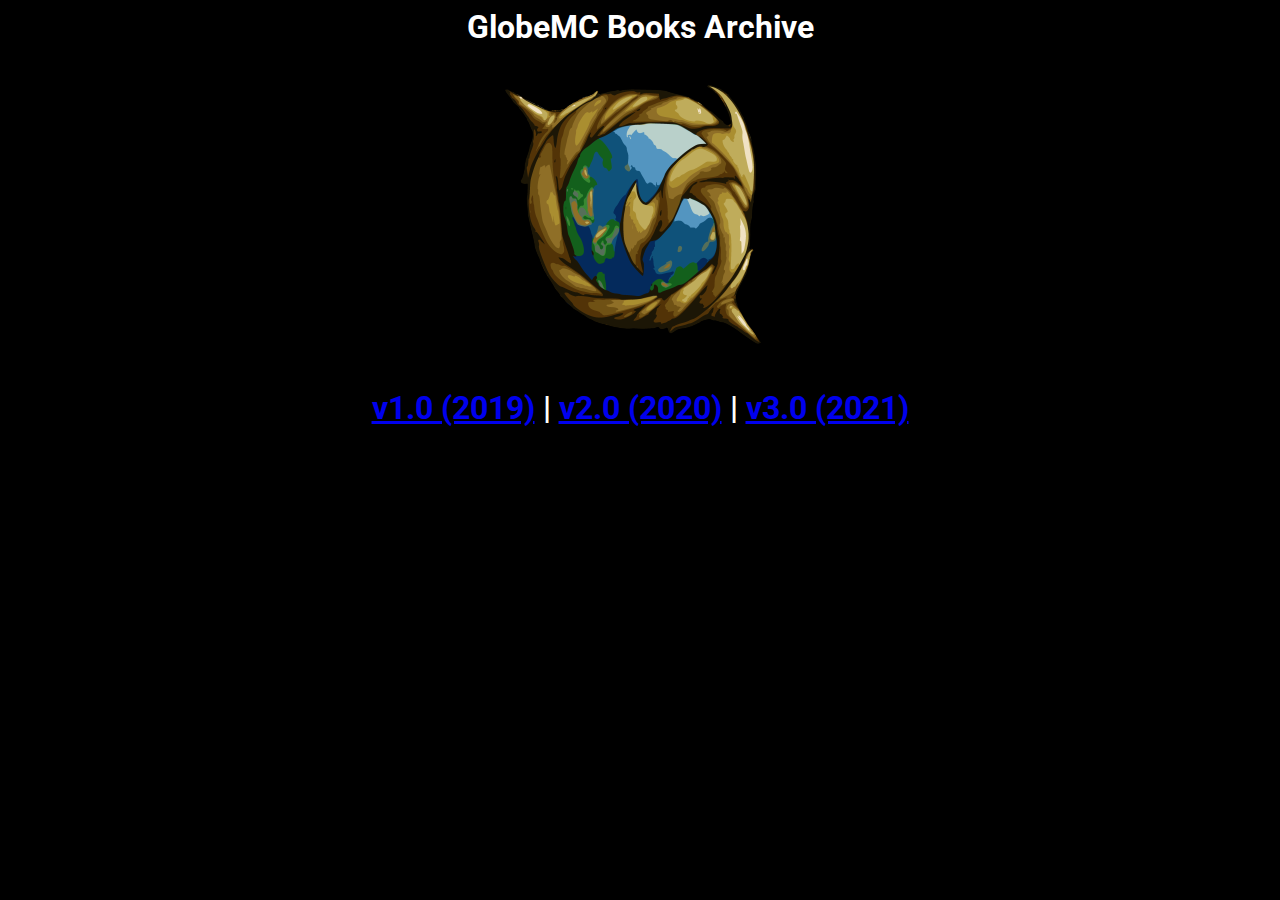
<file: index.html>
<html lang="en">
	<head>
		<meta charset="utf-8">

		<title>GlobeMC's Data-Mined Books</title>
		<link rel="shortcut icon" type="image/png" href="imgs/favicon.png"/>
		<meta name="description" content="An interactive visualization of minecraft books on the web from GlobeMC. All data was stripped of anything too personal or identifying.">
		<meta name="author" content="Goby">
  
		<link rel="preconnect" href="https://fonts.googleapis.com">
		<link rel="preconnect" href="https://fonts.gstatic.com" crossorigin>
		<link href="https://fonts.googleapis.com/css2?family=Roboto&display=swap" rel="stylesheet"> 
	</head>
	<body style="background-color: black">
		<center>
				<h1 style="color: white; font-family: 'Roboto', sans-serif;">GlobeMC Books Archive</h1>
				<img src="imgs/logov2.png"></img>
				<h1 style="color: white; font-family: 'Roboto', sans-serif;"><a href="pages/globemcv1.html">v1.0 (2019)</a> | <a href="pages/globemcv2.html">v2.0 (2020)</a> | <a href="pages/globemcv3.html">v3.0 (2021)</a></h1>
		</center>
		<div style="max-width: 440px; margin: auto;">
			
		</div>
	</body>
</html>
</file>
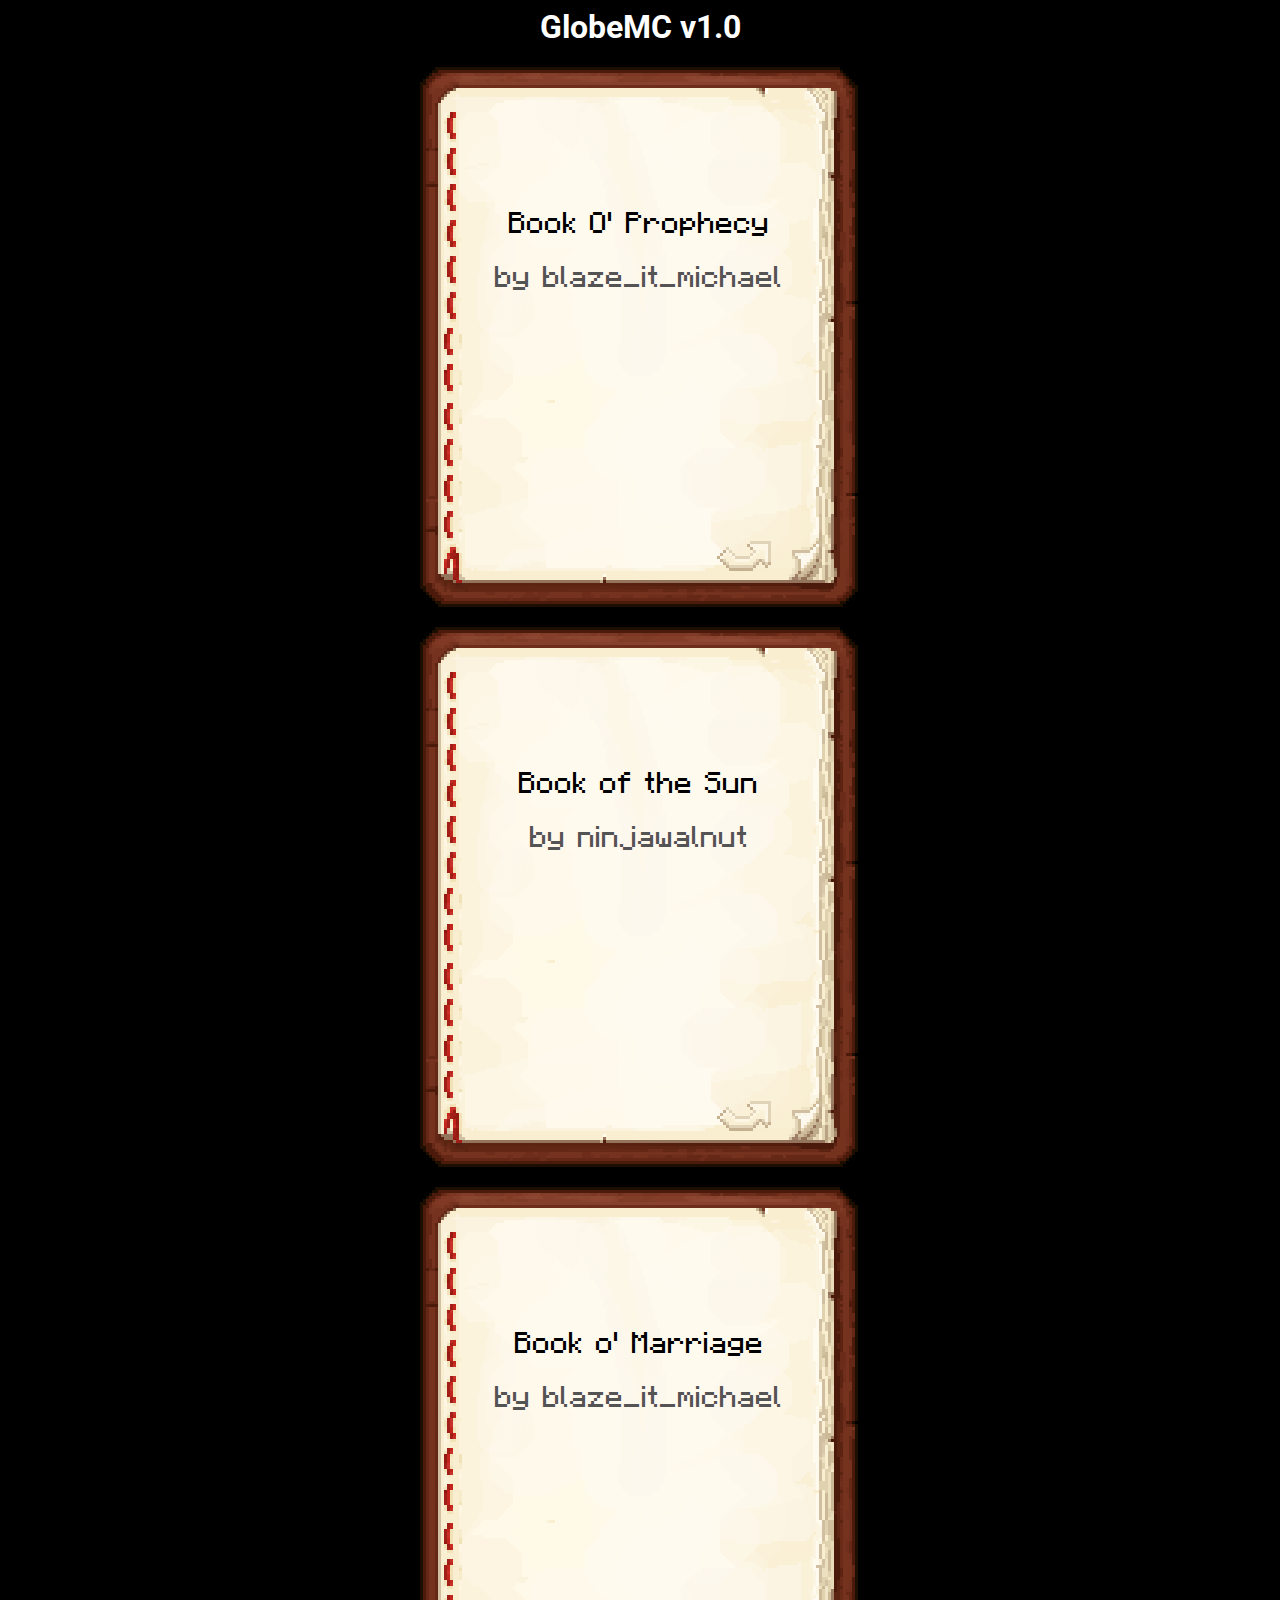
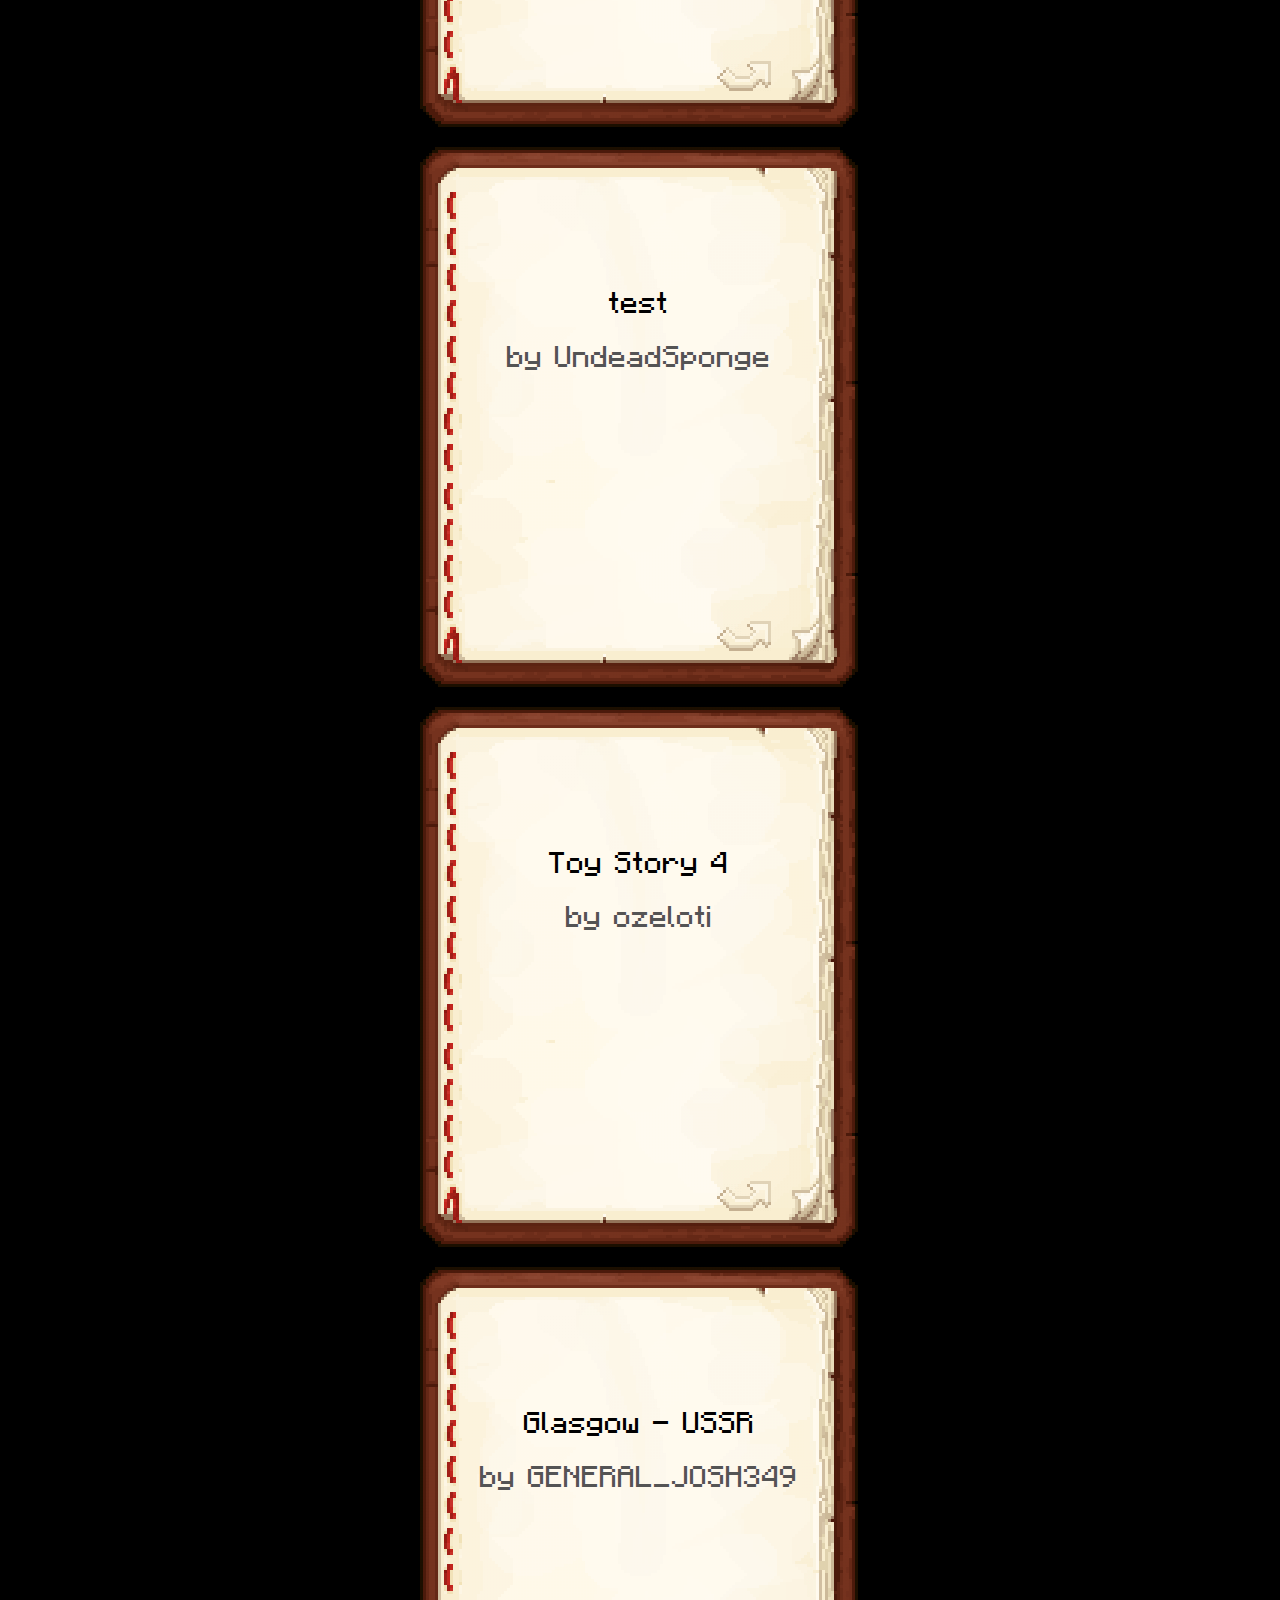
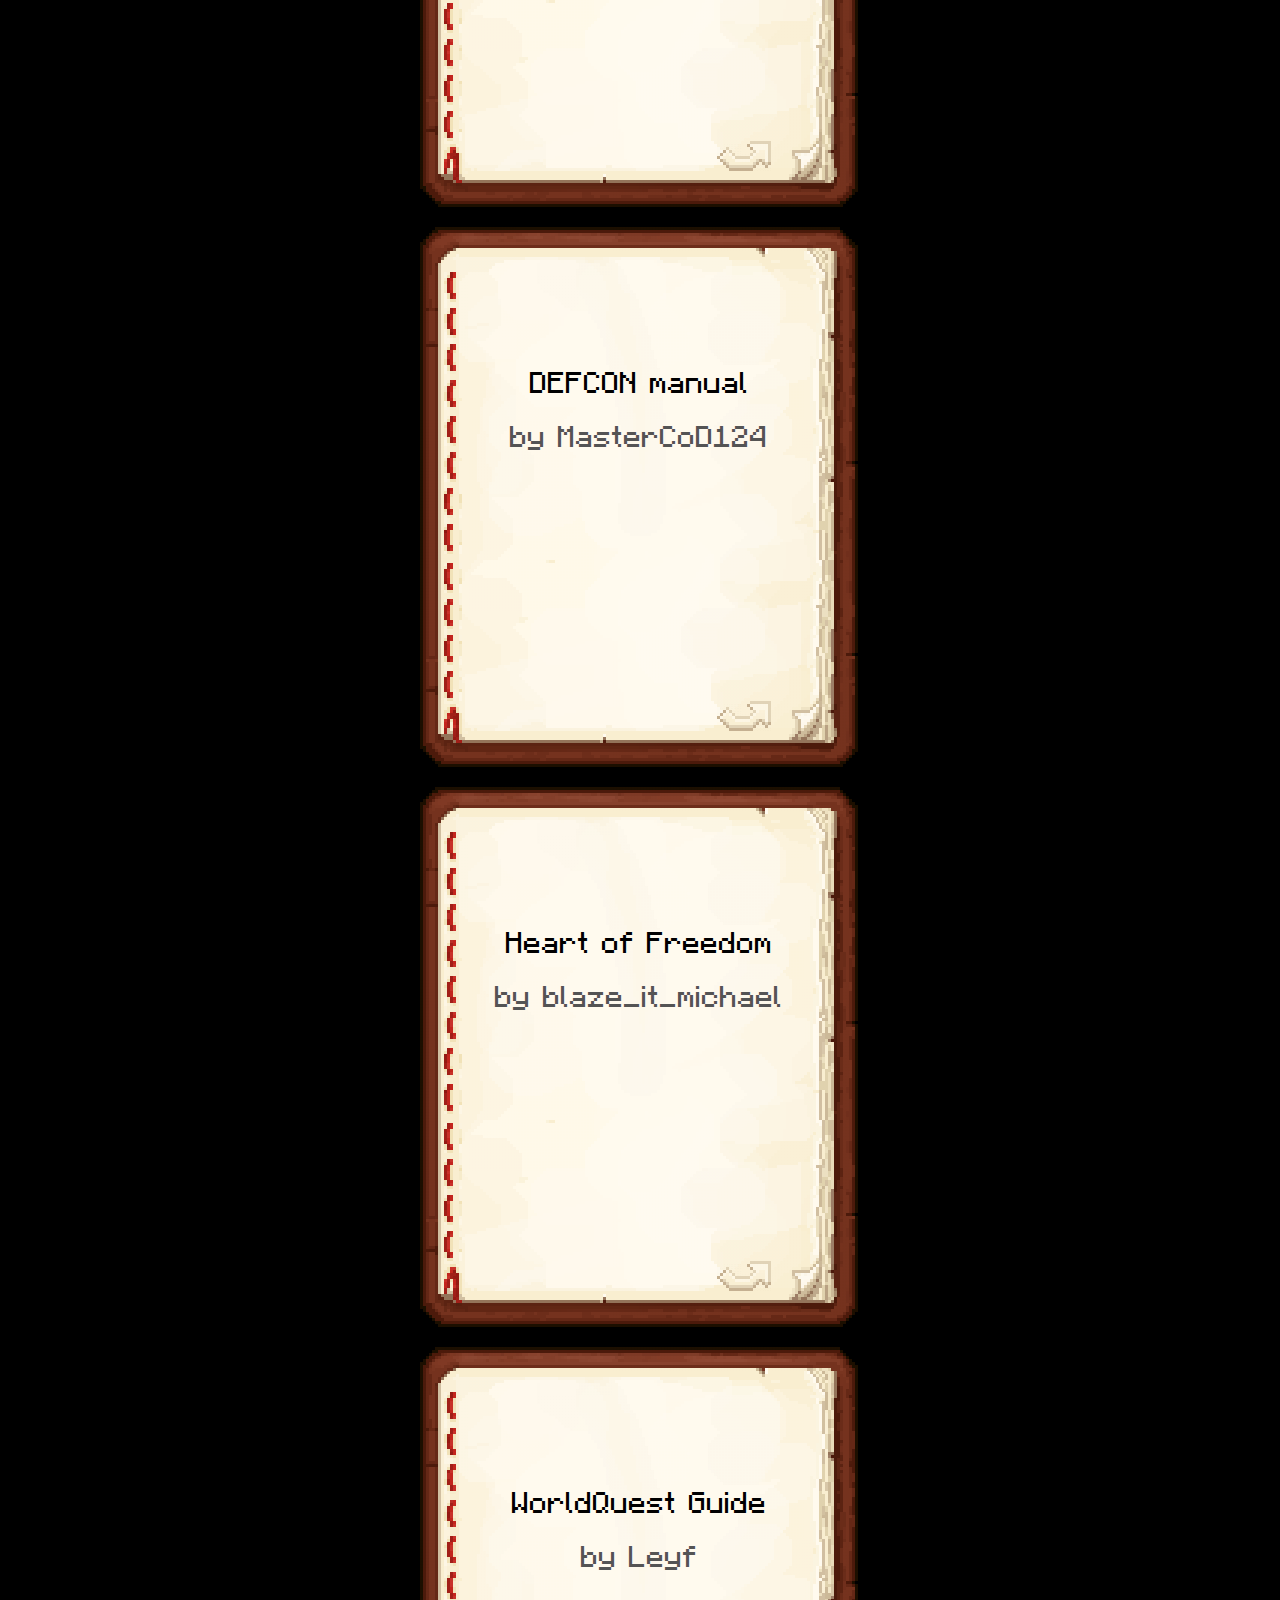
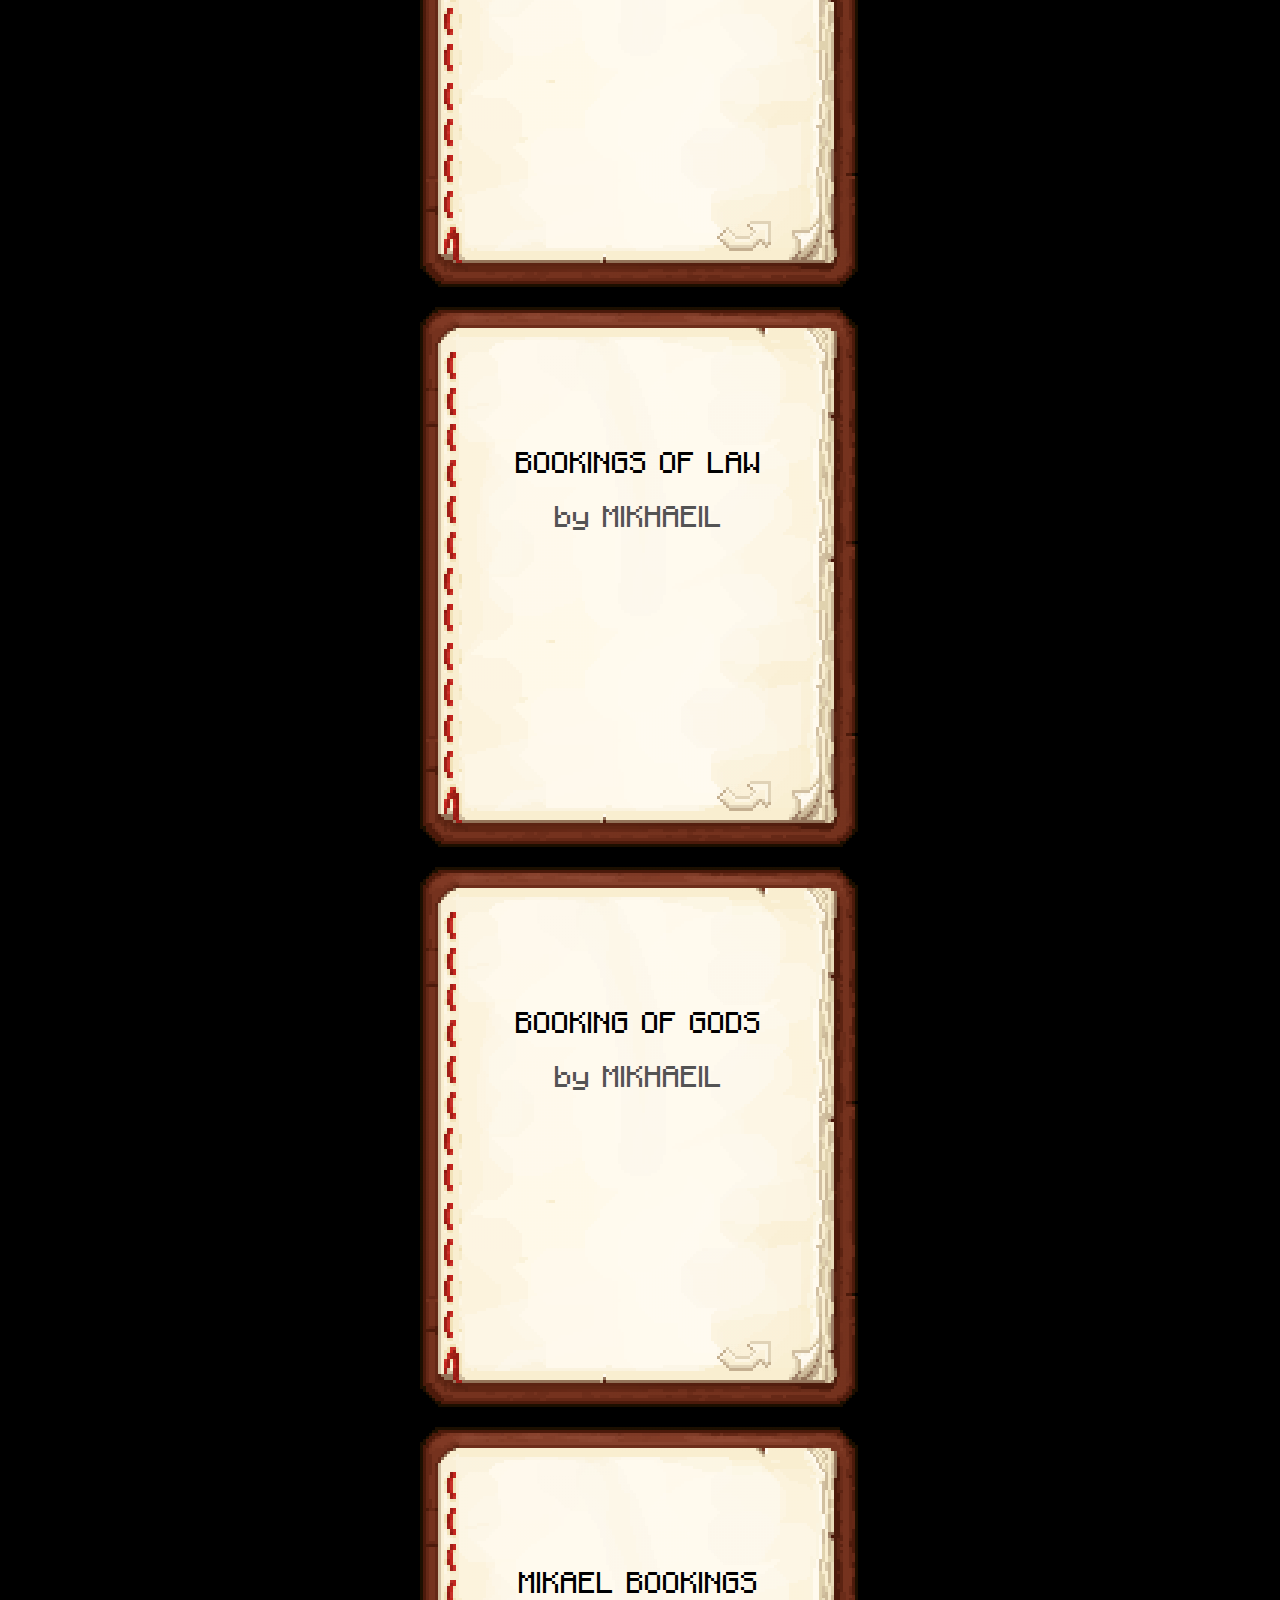
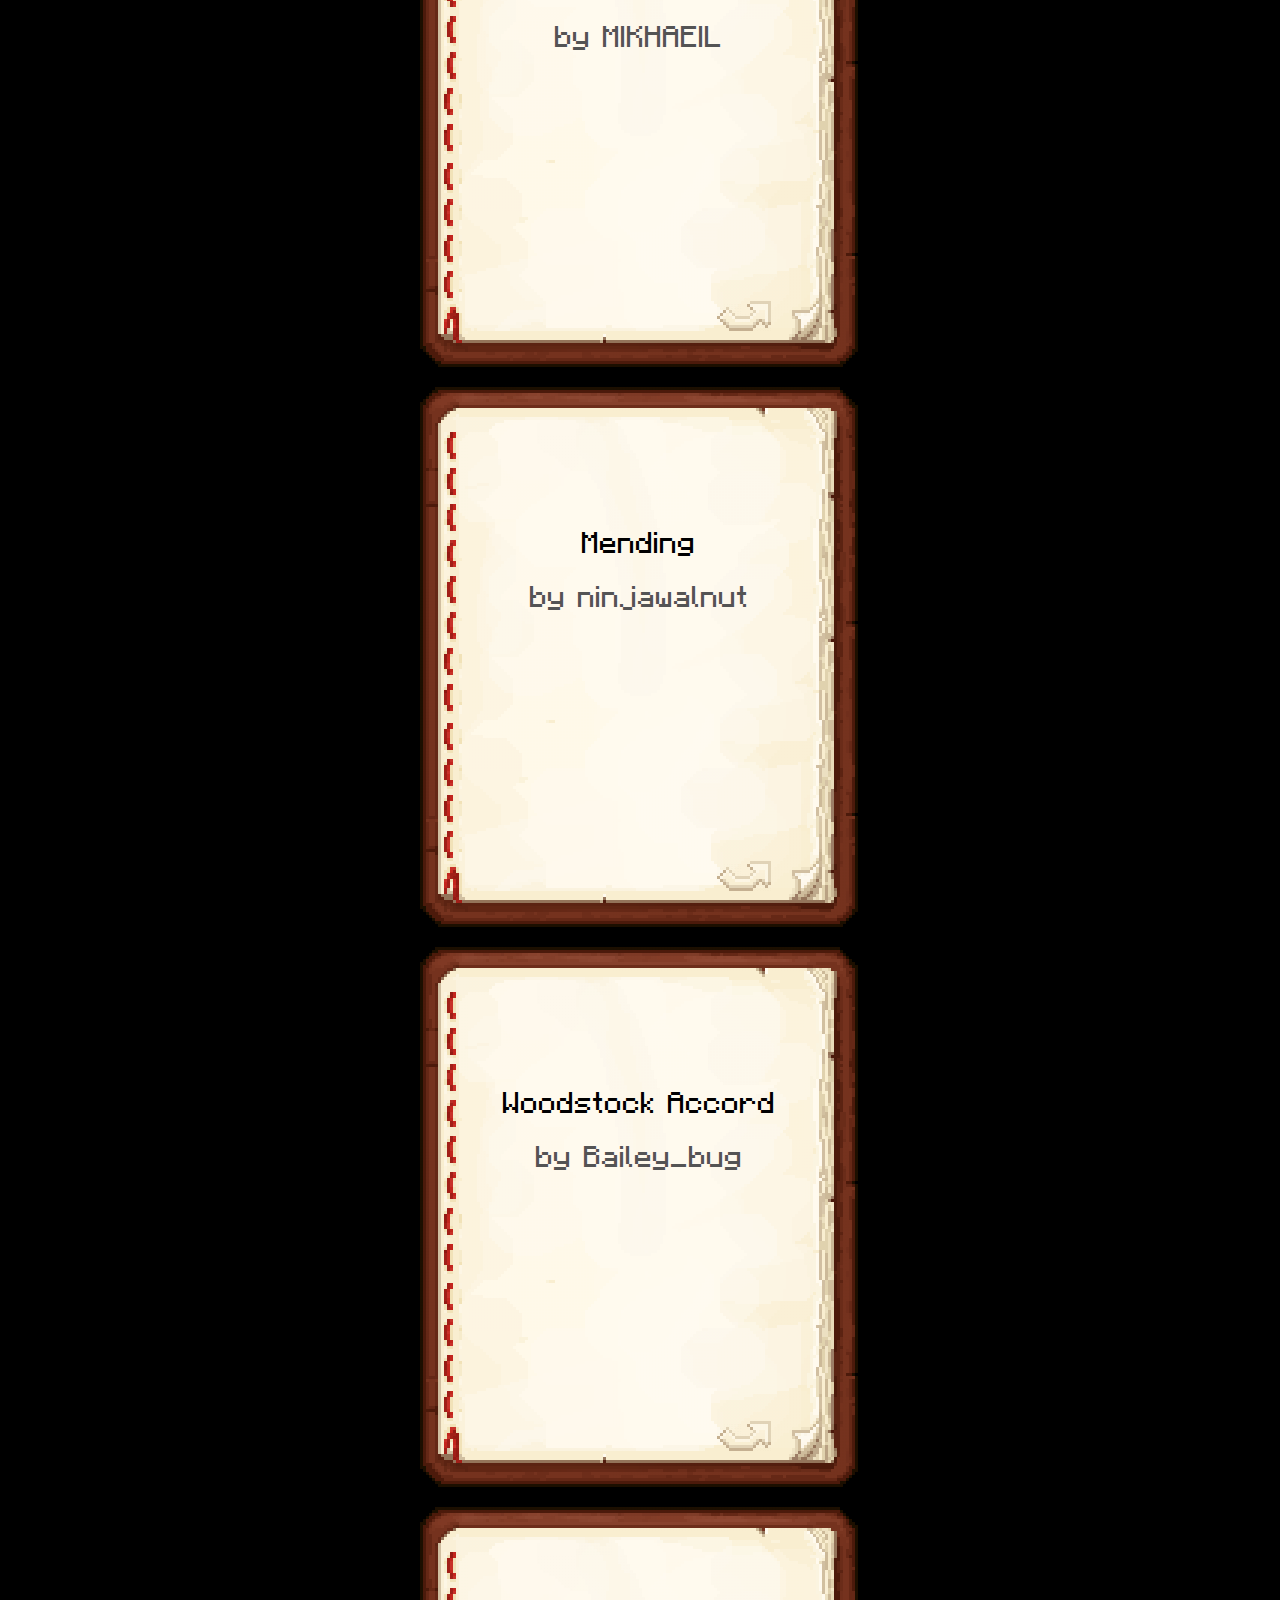
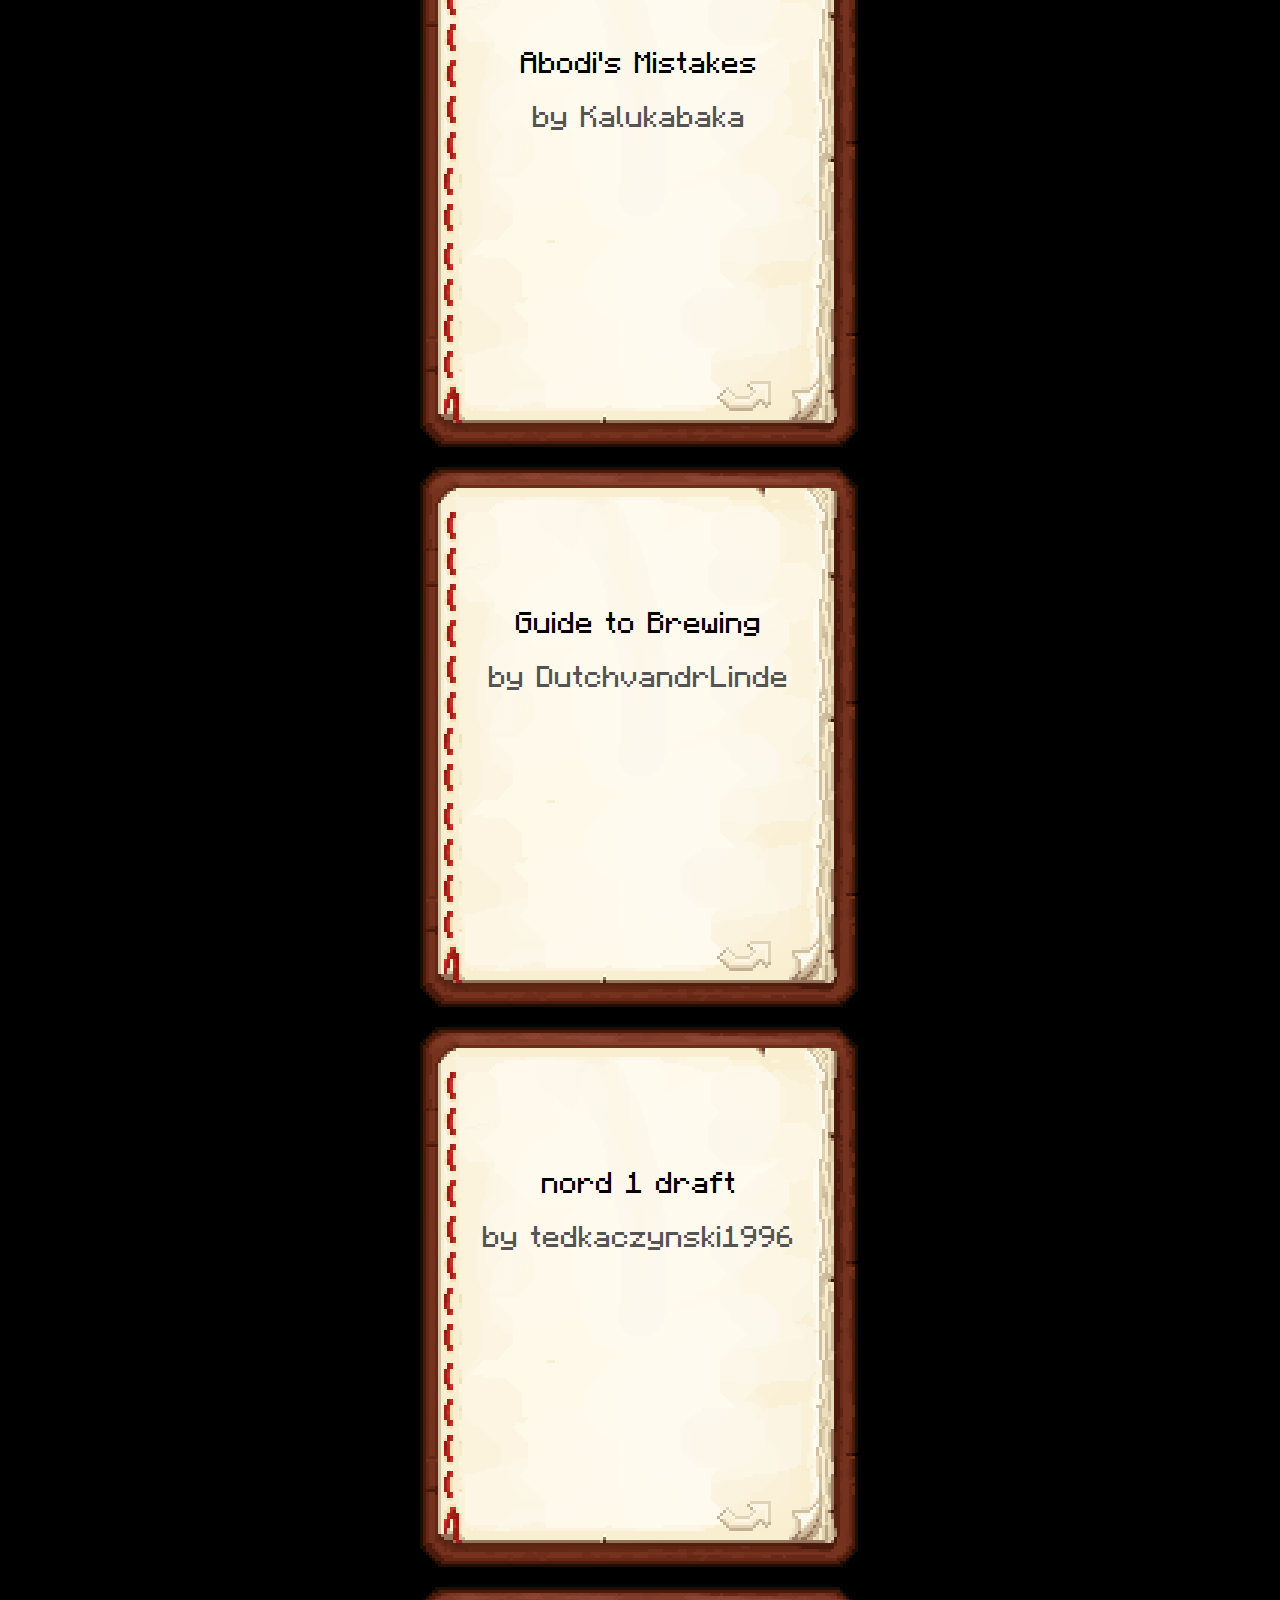
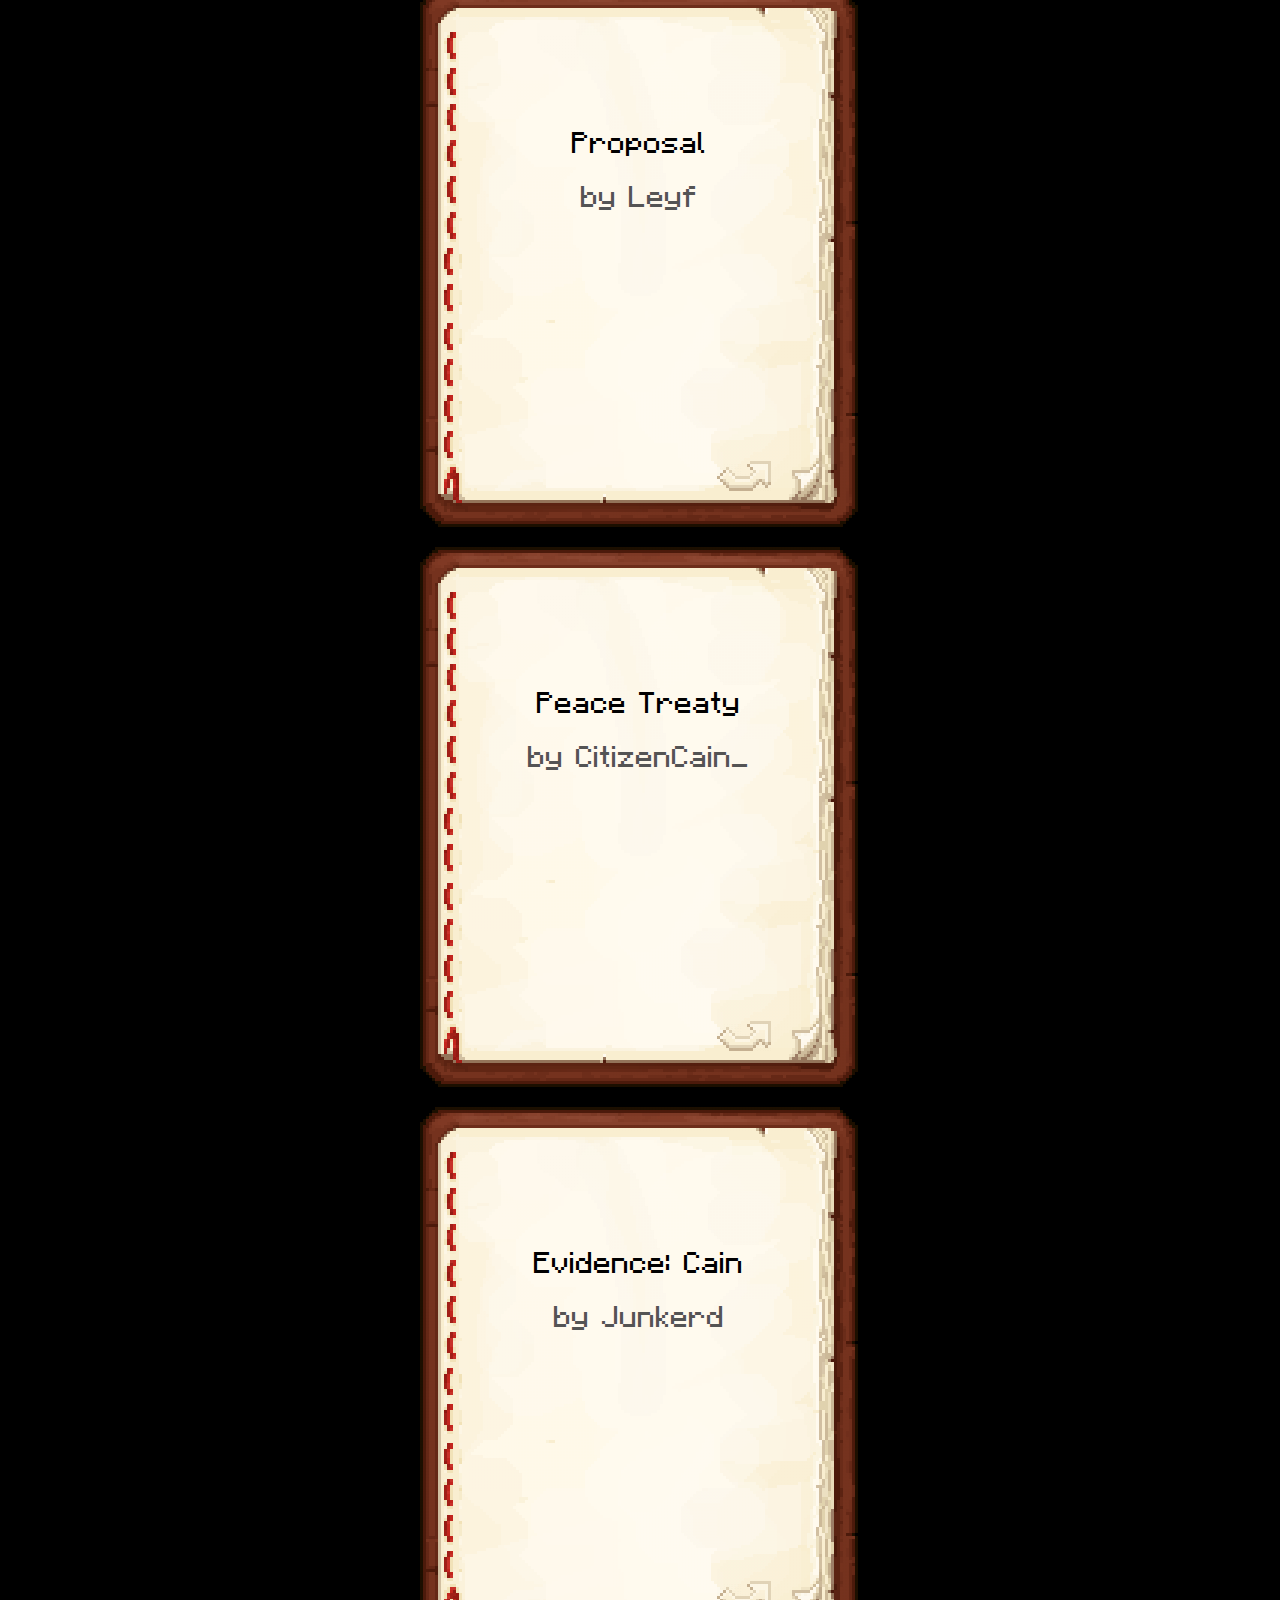
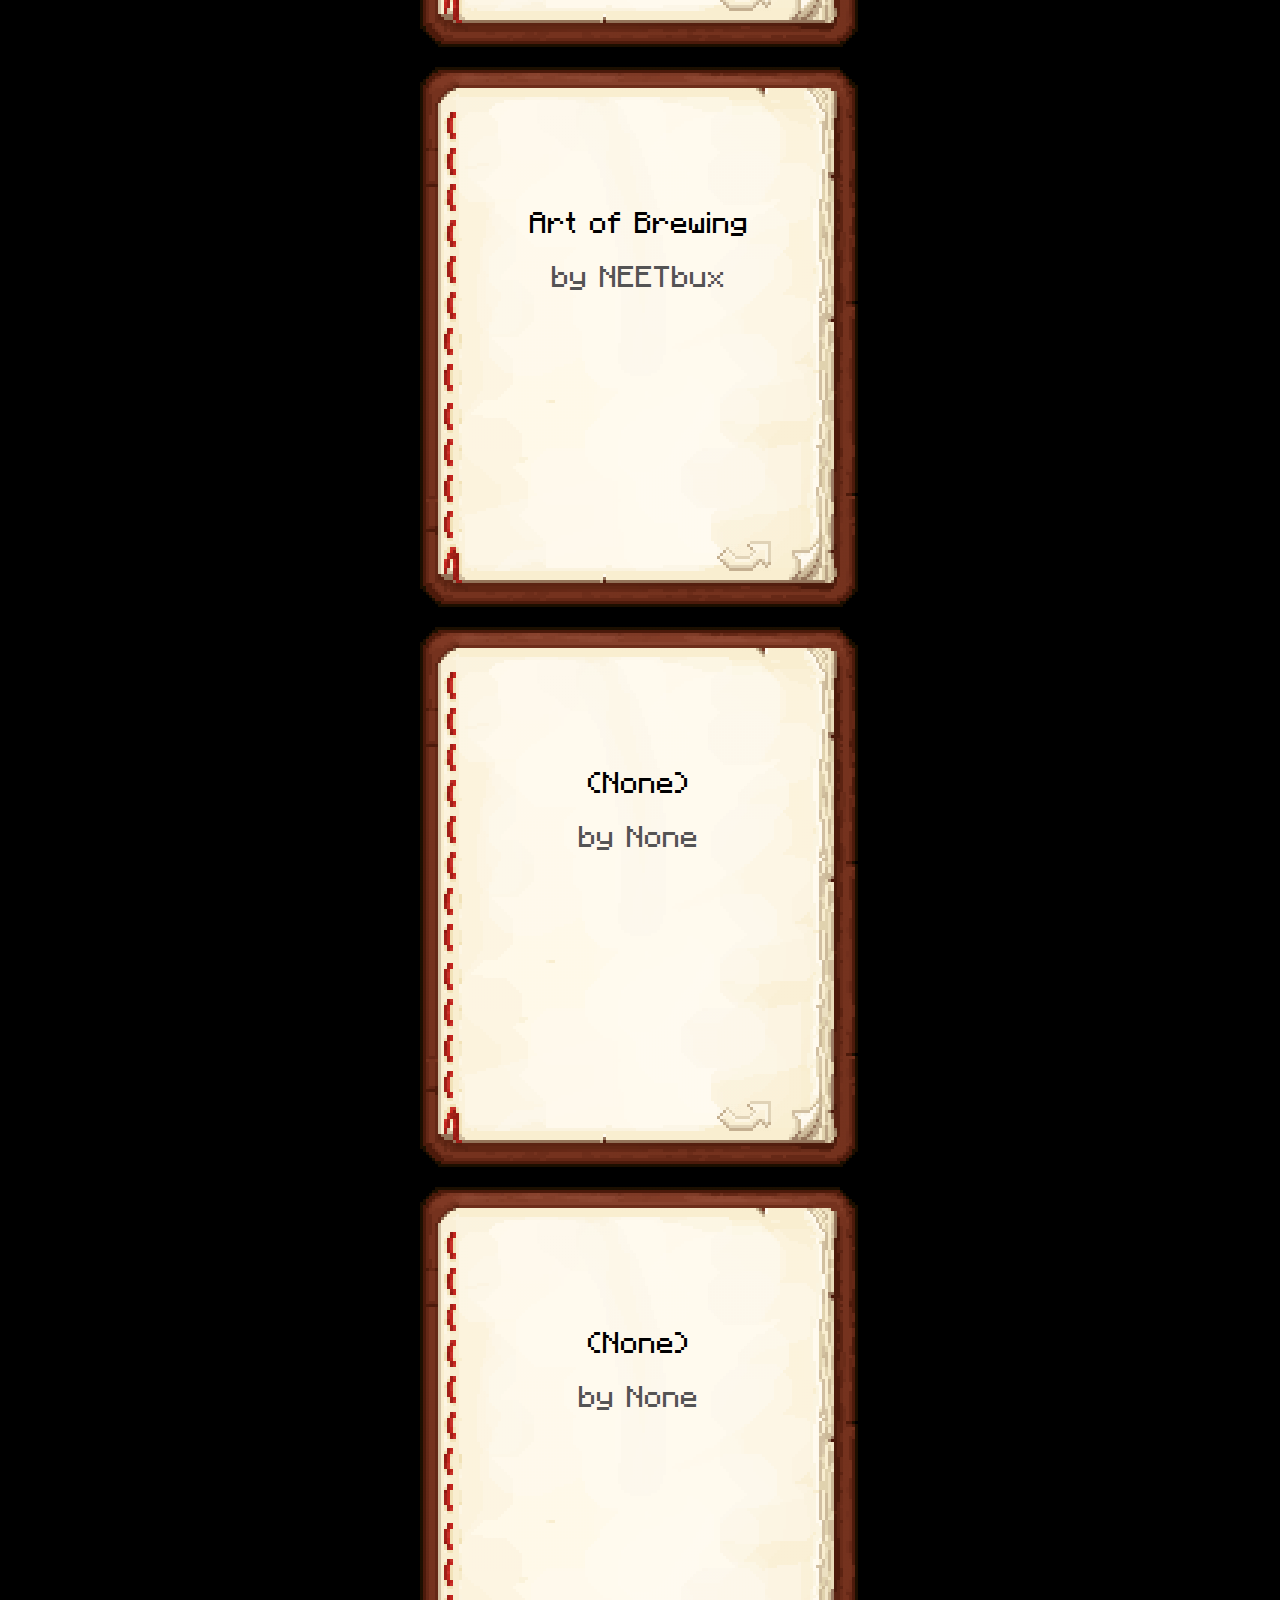
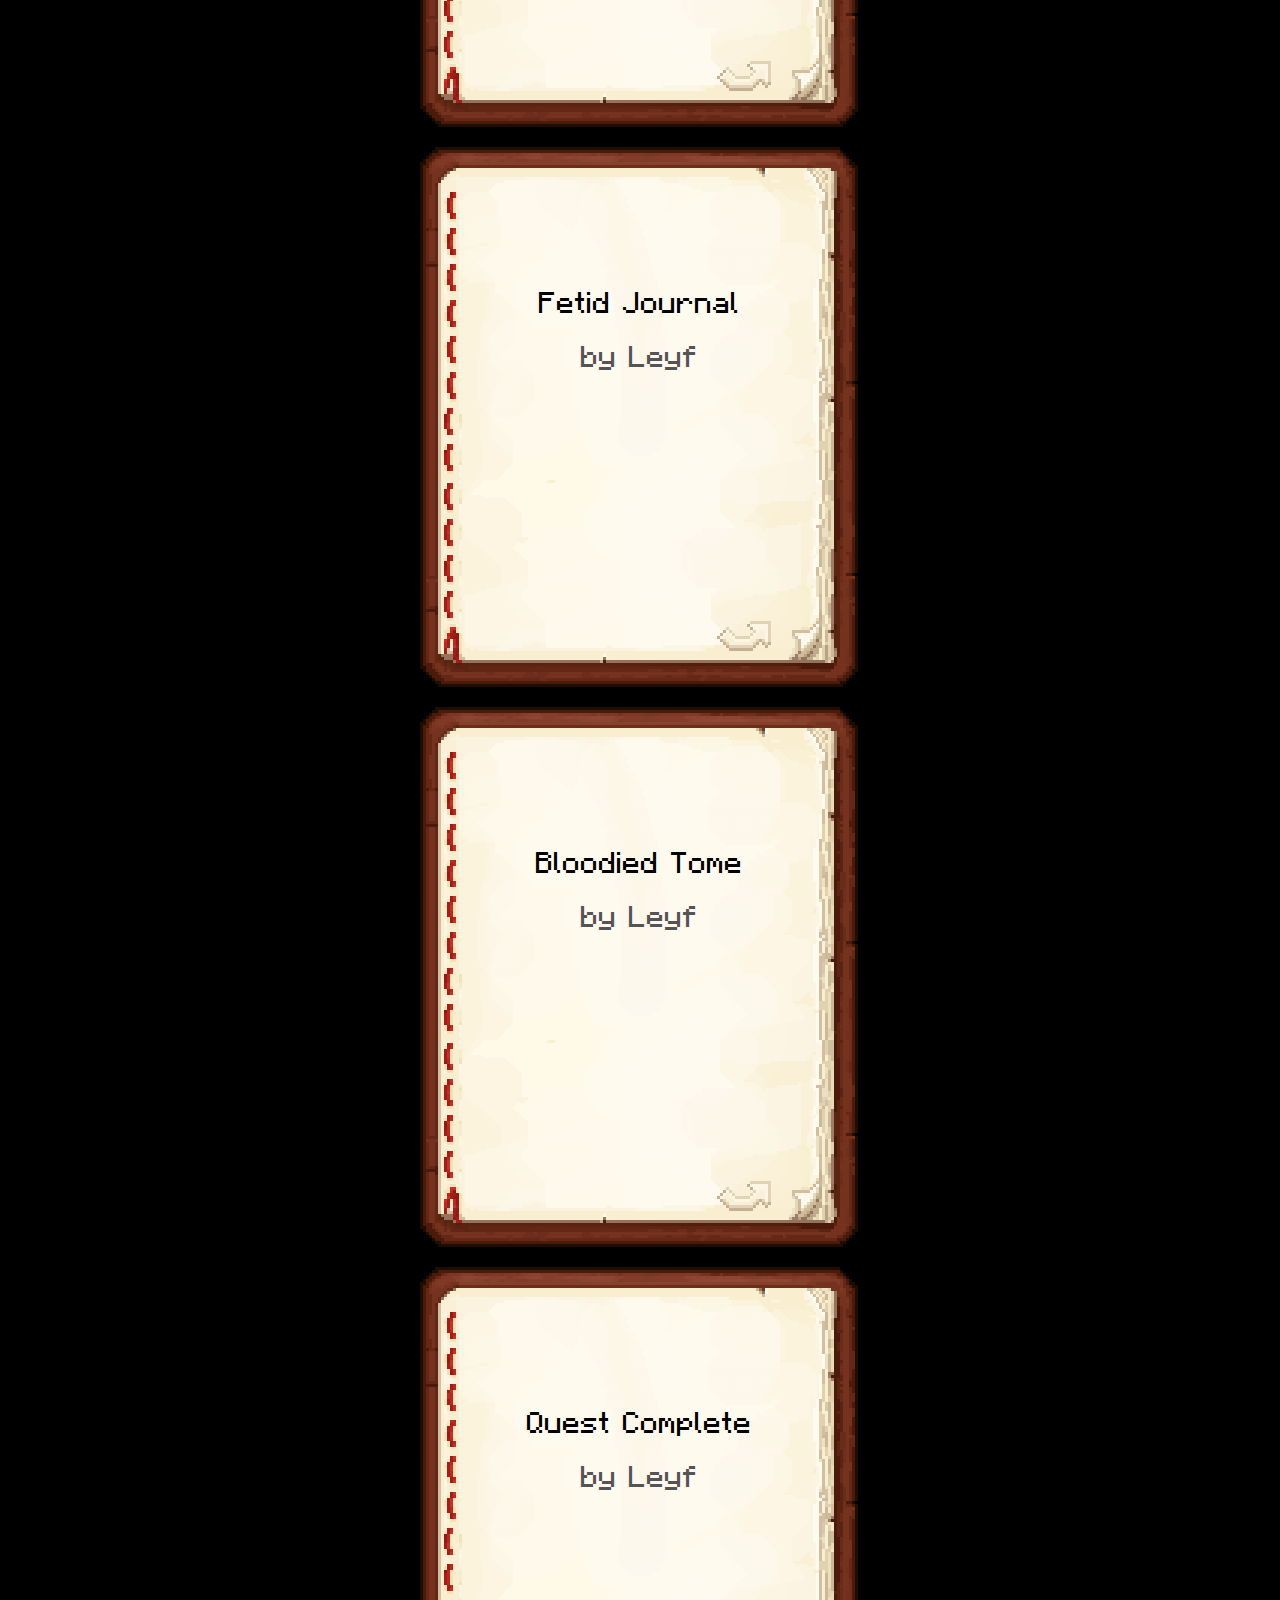
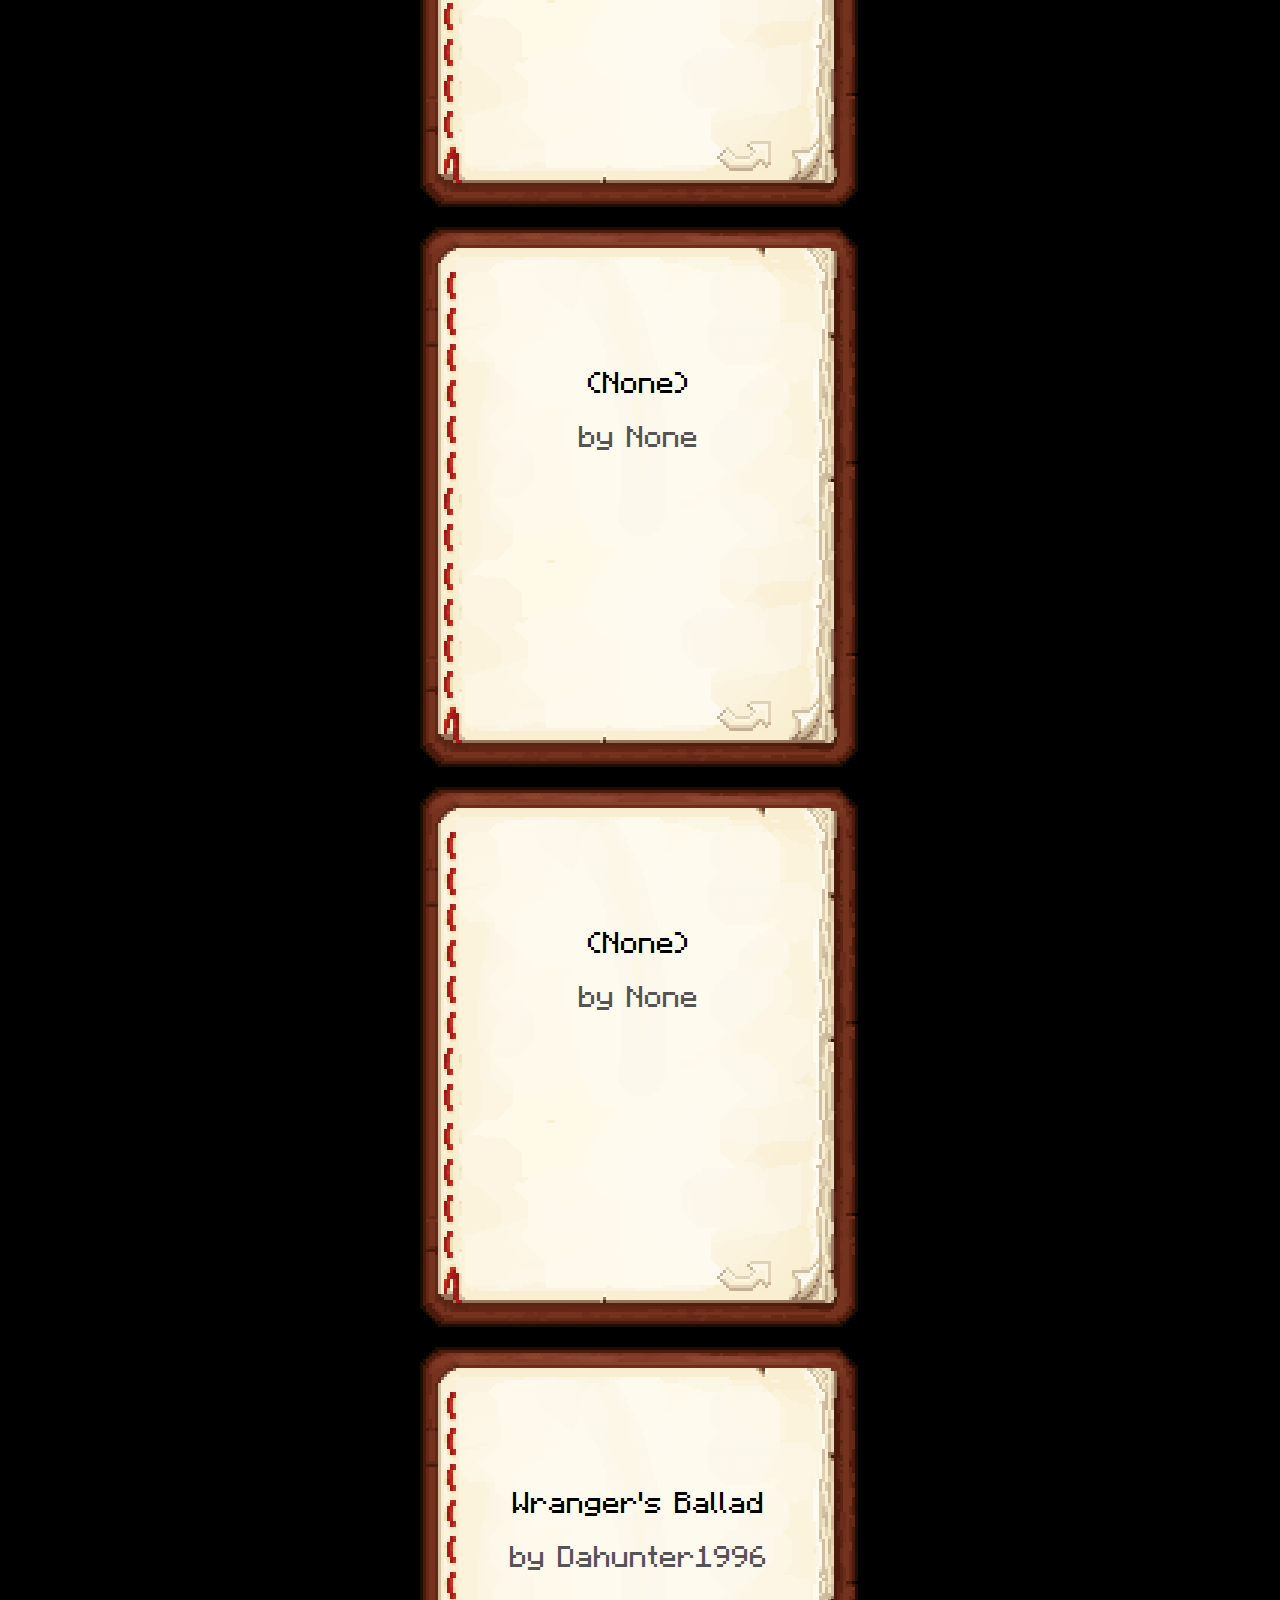
<file: pages/globemcv1.html>
<html lang="en">
	<head>
		<meta charset="utf-8">

		<title>GlobeMC V1.0 Data-Mined Books</title>
		<link rel="shortcut icon" type="image/png" href="../imgs/favicon.png"/>
		<meta name="description" content="An interactive visualization of minecraft books on the web from GlobeMC v1.0.">
		<meta name="author" content="Goby">
  
		<link rel="preconnect" href="https://fonts.googleapis.com">
		<link rel="preconnect" href="https://fonts.gstatic.com" crossorigin>
		<link href="https://fonts.googleapis.com/css2?family=Roboto&display=swap" rel="stylesheet"> 
  
		<link rel="stylesheet" type="text/css" href="../src/bookPublisher.css">
    	<script src="../src/bookPublisher.js"></script>
		
	</head>
	<body style="background-color: black">
		<center>
			<h1 style="color: white; font-family: 'Roboto', sans-serif;">GlobeMC v1.0</h1>
		</center>
		<div style="max-width: 440px; margin: auto;">
			<script>
				new McBookPublisher({
					id: "BookView1",
					source: "../content/globemcv1books.txt",
				}).init();
			</script>
		</div>
	</body>
</html>
</file>
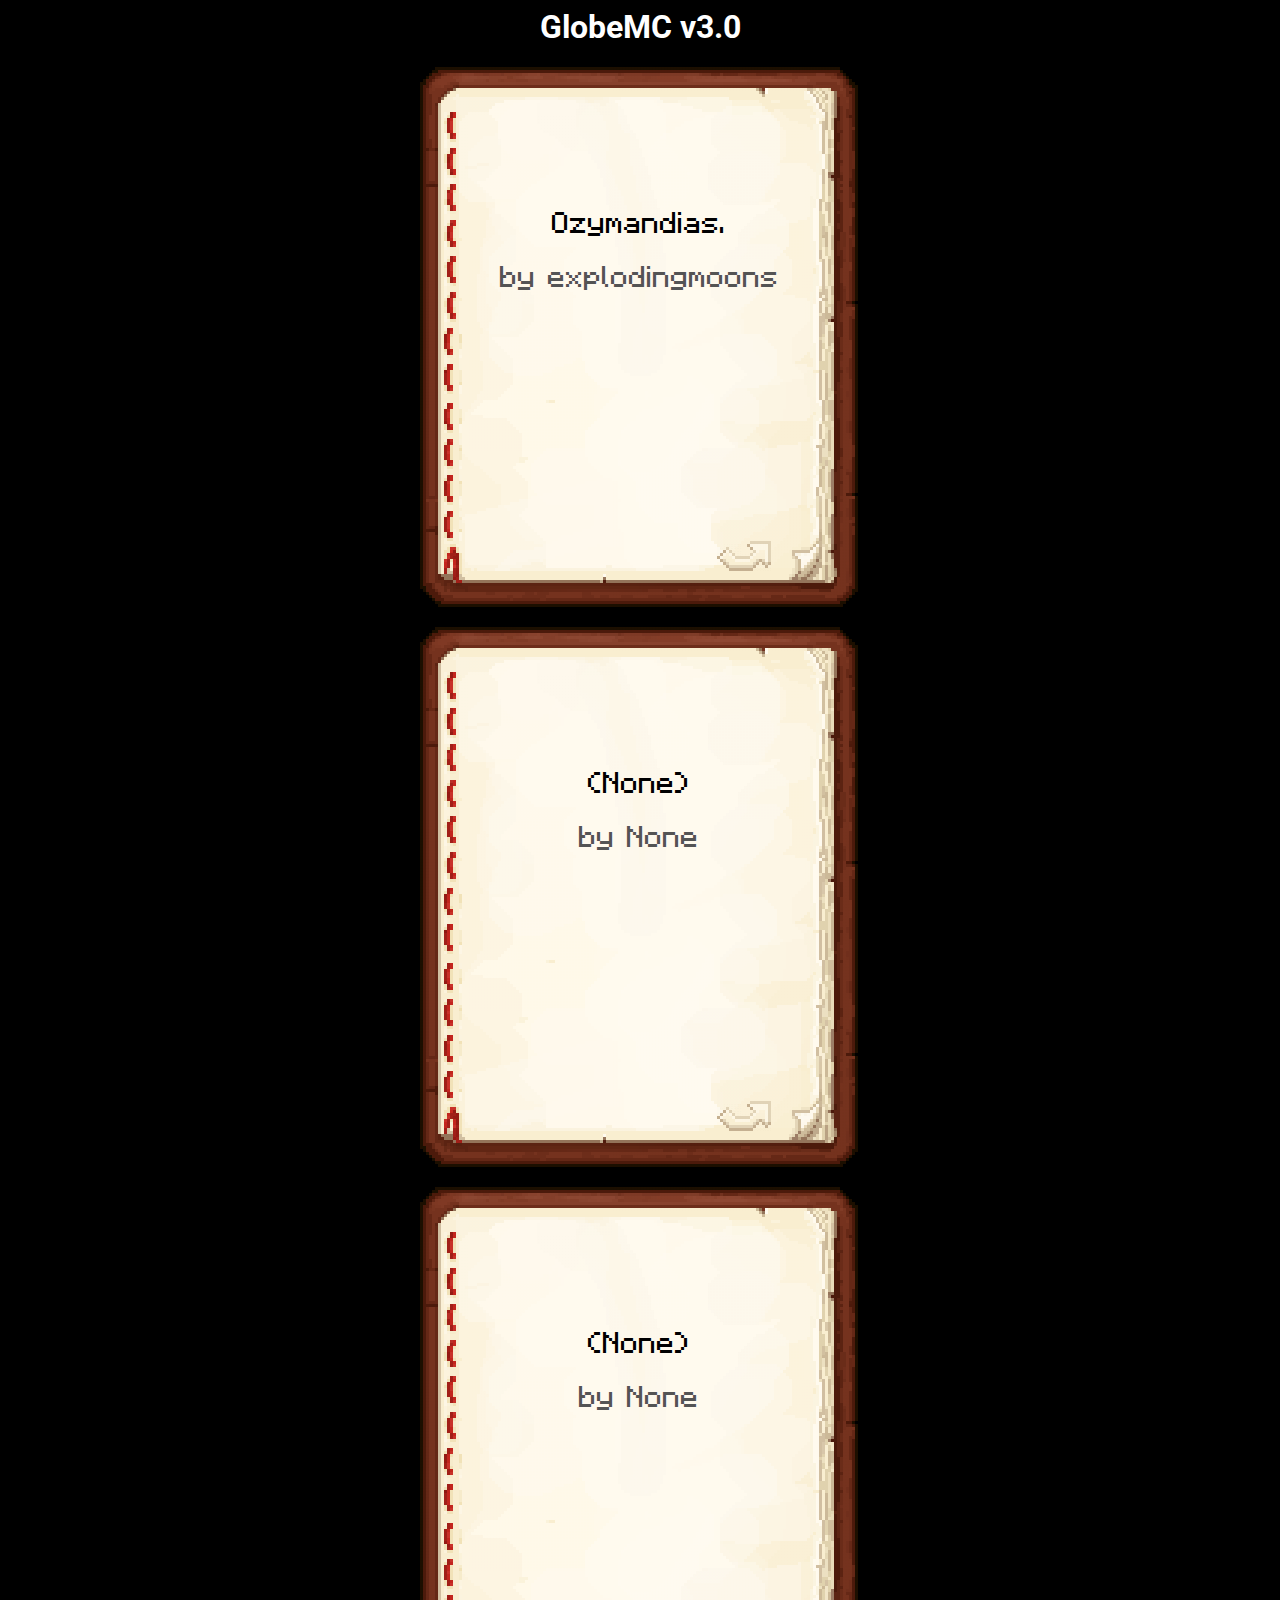
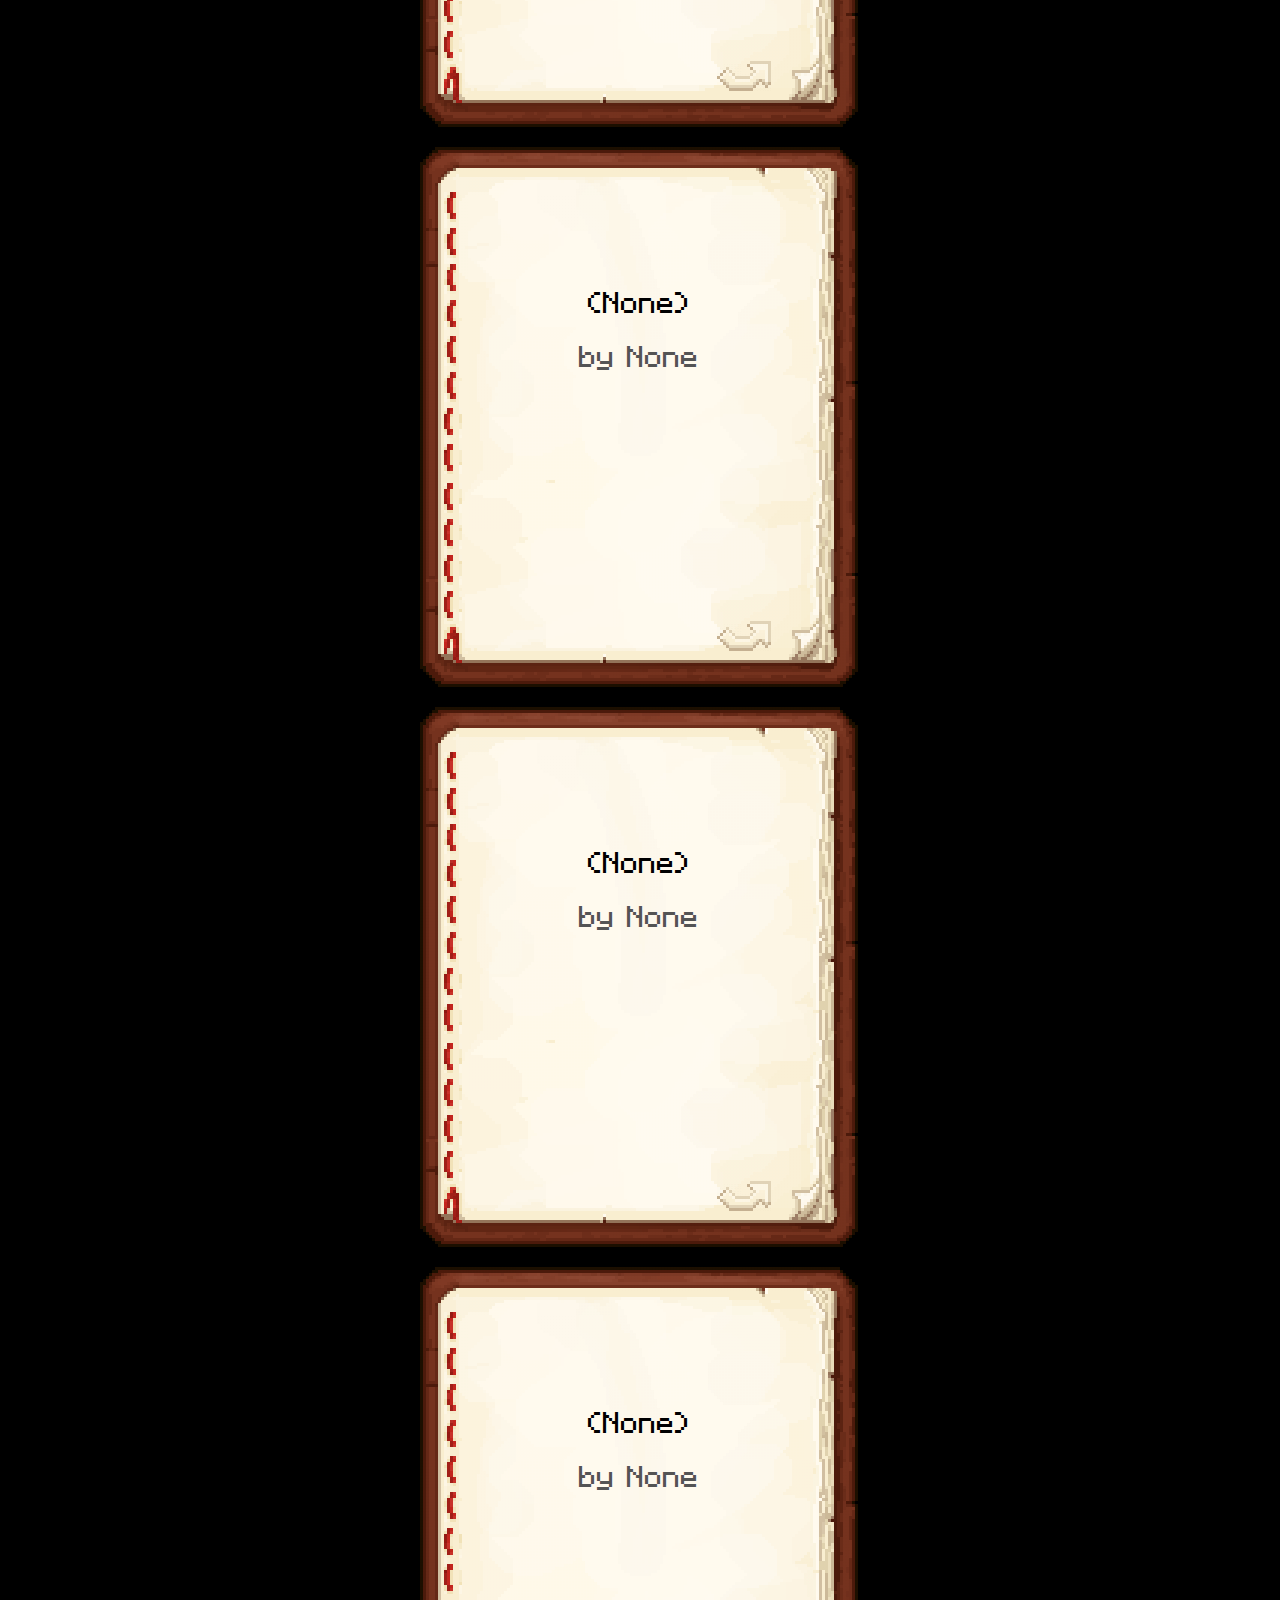
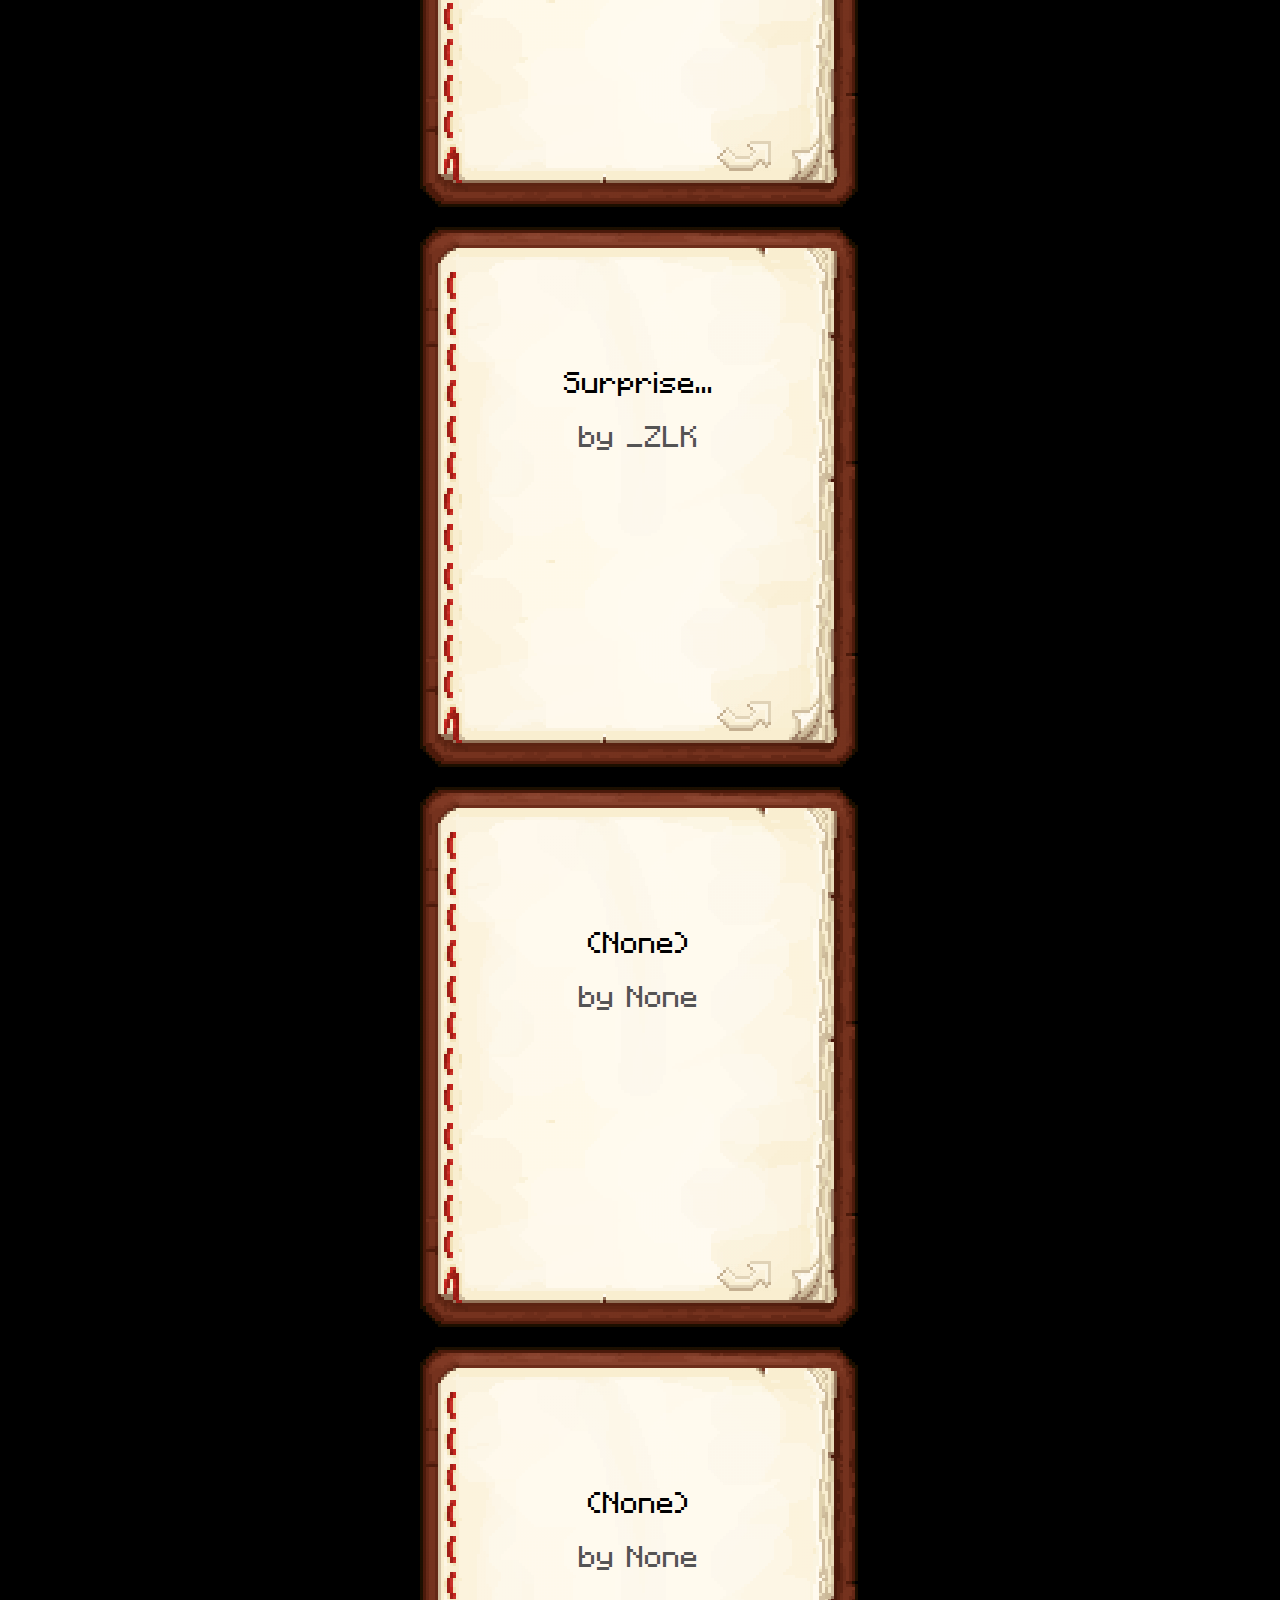
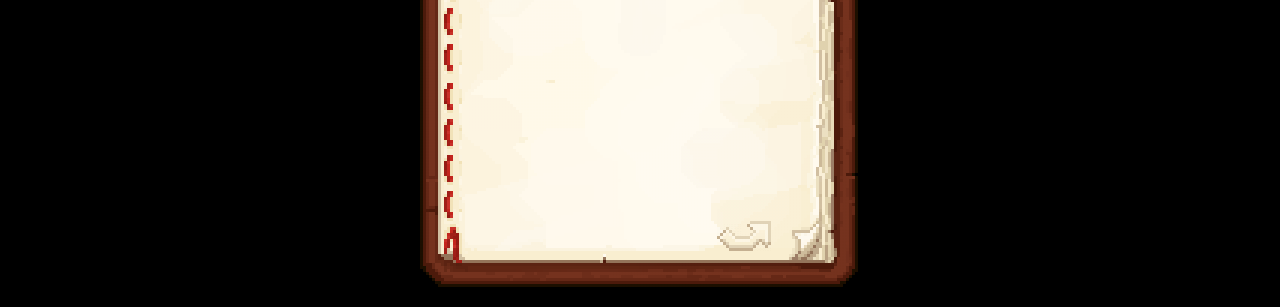
<file: pages/globemcv3.html>
<html lang="en">
	<head>
		<meta charset="utf-8">

		<title>GlobeMC V3.0 Data-Mined Books</title>
		<link rel="shortcut icon" type="image/png" href="../imgs/favicon.png"/>
		<meta name="description" content="An interactive visualization of minecraft books on the web from GlobeMC v3.0.">
		<meta name="author" content="Goby">
  
		<link rel="preconnect" href="https://fonts.googleapis.com">
		<link rel="preconnect" href="https://fonts.gstatic.com" crossorigin>
		<link href="https://fonts.googleapis.com/css2?family=Roboto&display=swap" rel="stylesheet"> 
  
		<link rel="stylesheet" type="text/css" href="../src/bookPublisher.css">
    	<script src="../src/bookPublisher.js"></script>
		
	</head>
	<body style="background-color: black">
		<center>
			<h1 style="color: white; font-family: 'Roboto', sans-serif;">GlobeMC v3.0</h1>
		</center>
		<div style="max-width: 440px; margin: auto;">
			<script>
				new McBookPublisher({
					id: "BookView3",
					source: "../content/globemcv3books.txt",
				}).init();
			</script>
		</div>
	</body>
</html>
</file>
<file: src/bookPublisher.css>
.mcBook {
    font-family: 'F77 Minecraft';
    font-style: normal;
    font-display: swap;
    font-size:24px;
    line-height: 27px;
    word-break:break-word;
    color:black;
    position: relative;
    width:342px;
    height:459px;
    padding: 45px 48px 36px 48px;
    margin: 0px 0px 20px 0px;
    background-image:url("../imgs/book.png");
    white-space: pre-wrap;
    word-spacing: 3px;
    letter-spacing: normal;
    image-rendering: pixelated;
    font-smooth: never; /* non standard */
    -webkit-font-smoothing:none;
}
.mcBookHeader {
    display: block;
    text-align: right;
    margin-bottom: 18px;
    user-select: none;
}
.mcBookFooter {
    position: absolute;
    bottom: 36px;
    width: 273px;
    margin-left: 30px;
    user-select: none;
}
.mcBookNext {
    background-image:url("../imgs/next.png");
    width: 54px;
    height: 30px;
    float: right;
    display: block;
}
.mcBookNext:hover {
    background-image:url("../imgs/nexthl.png");
}
.mcBookBack {
    background-image:url("../imgs/back.png");
    width: 54px;
    height: 30px;
    float: left;
    display: block;
}
.mcBookBack:hover {
    background-image:url("../imgs/backhl.png");
}
.mcBookAuthor {
    color: #545454;
}
.mcBookCentering {
    display: block;
    text-align: center;
    user-select: none;
}

@font-face {
    font-family: 'F77 Minecraft';
    src: url('../fonts/F77-Minecraft.woff2') format('woff2'),
         url('../fonts/F77-Minecraft.woff') format('woff'),
         url('../fonts/F77-Minecraft.ttf') format('truetype');
    font-weight: normal;
    font-style: normal;
    font-display: swap;
}
</file>
